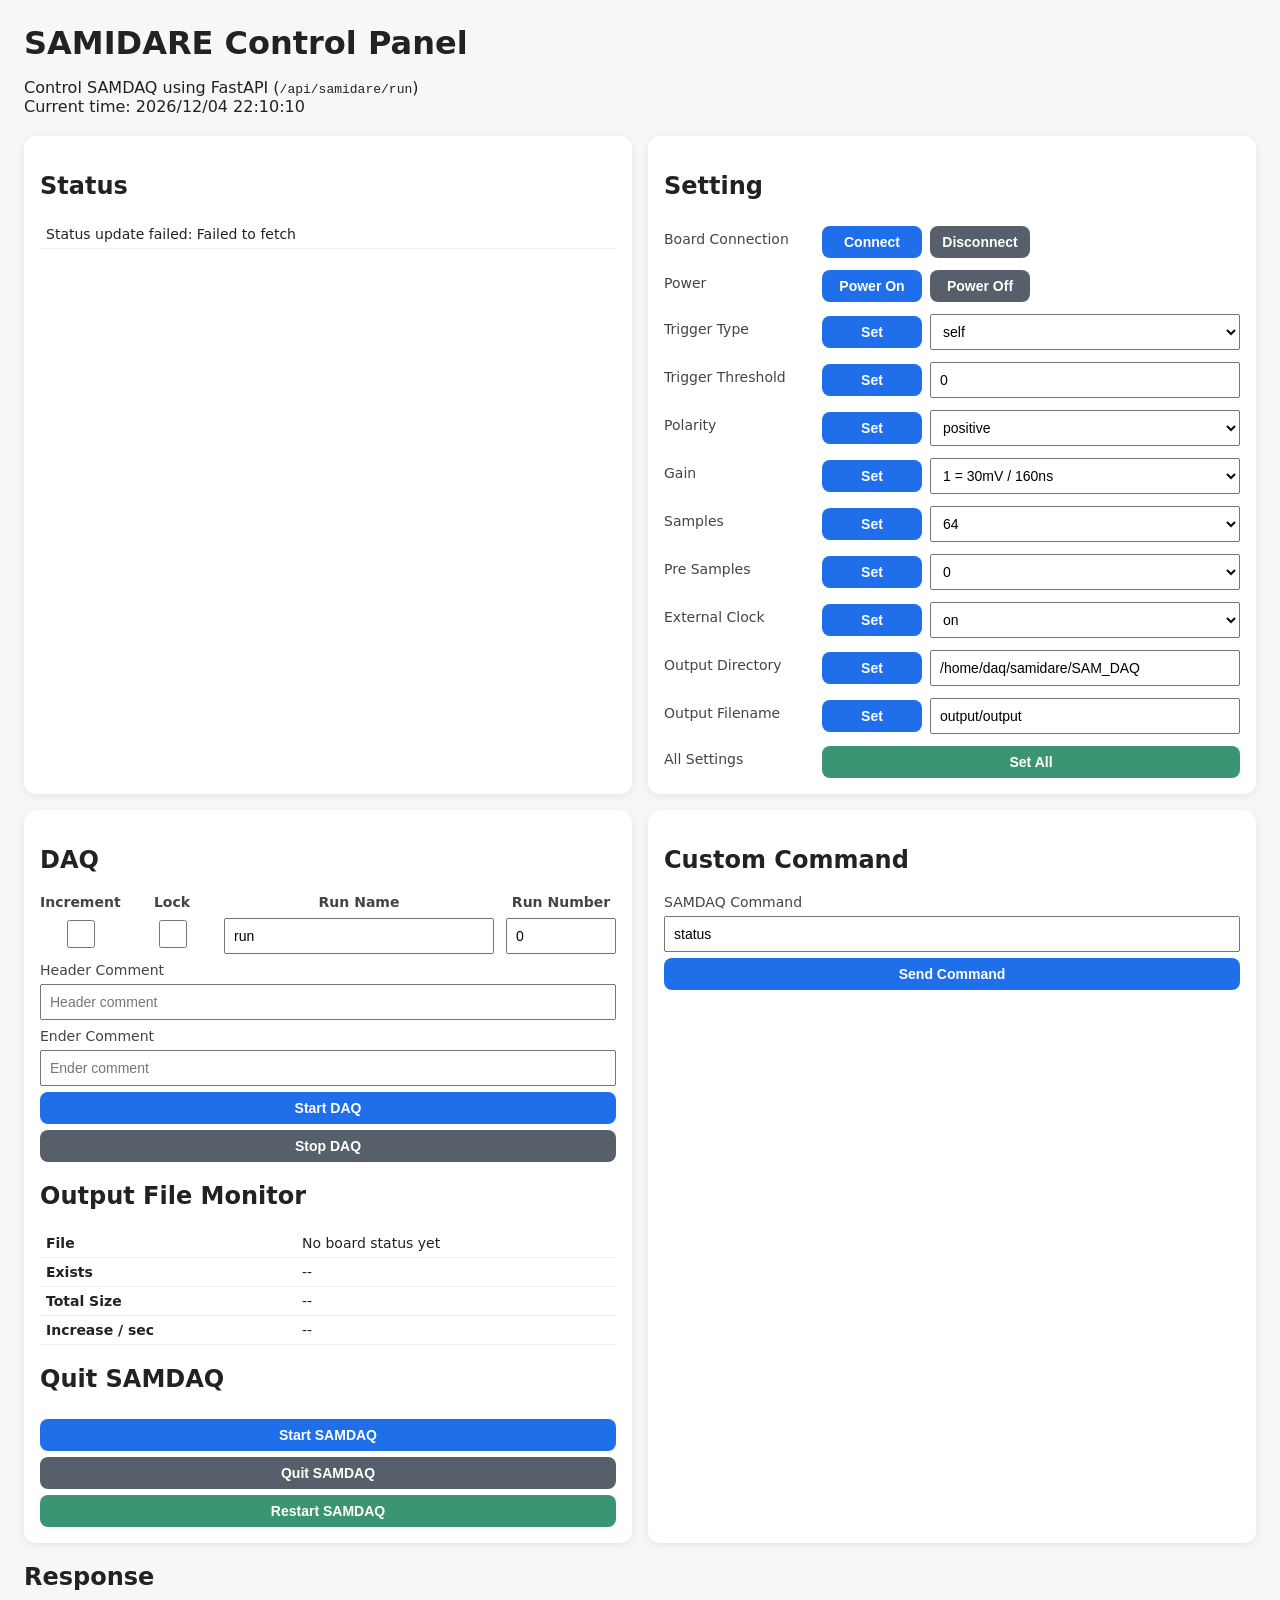
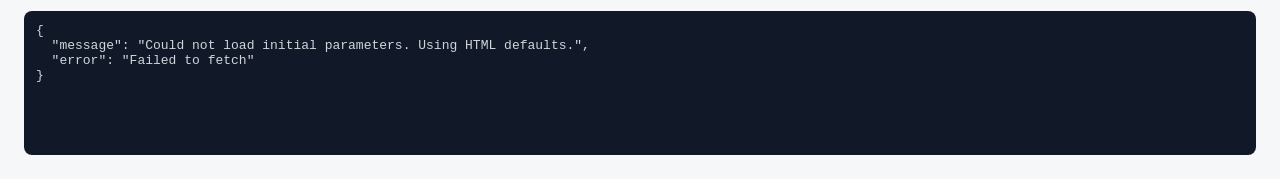
<file: src/samidaq_webui/samidare/Frontend/index.html>
<!doctype html>
<html lang="ja">
<head>
  <meta charset="utf-8" />
  <title>SAMIDARE Control Panel</title>
  <link rel="stylesheet" href="assets/index.css" />
</head>

<body>
  <h1>SAMIDARE Control Panel</h1>
  <p>
    Control SAMDAQ using FastAPI (<code>/api/samidare/run</code>)
    <br />
    Current time: <span id="currentTime">--</span>
  </p>

  <div class="grid">
    <div class="card wide-card">
      <h2>Status</h2>
      <table class="status-table">
        <tbody id="statusTable">
          <tr><td colspan="2">Loading status...</td></tr>
        </tbody>
      </table>
    </div>


  <div class="card wide-card">
    
    <h2>Setting</h2>

    <div class="form-row">
      <label>Board Connection</label>
      <button onclick="runFunction('connect_board')">Connect</button>
      <button class="secondary" onclick="runFunction('disconnect_board')">Disconnect</button>
    </div>
    
    <div class="form-row">
      <label>Power</label>
      <button onclick="runFunction('power_on')">Power On</button>
      <button class="secondary" onclick="runFunction('power_off')">Power Off</button>
    </div>

    <div class="form-row">
      <label>Trigger Type</label>
      <button onclick="setTriggerType()">Set</button>
      <select id="triggerType">
        <option value="self">self</option>
        <option value="external">external</option>
        <option value="1khz">1kHz</option>
        <option value="1mhz">1MHz</option>
      </select>
    </div>

    <div class="form-row">
      <label>Trigger Threshold</label>
      <button onclick="setTriggerThreshold()">Set</button>
      <input id="triggerThreshold" type="number" min="0" max="1023" value="0" />
    </div>

    <div class="form-row">
      <label>Polarity</label>
      <button onclick="setPolarity()">Set</button>
      <select id="polarity">
        <option value="positive">positive</option>
        <option value="negative">negative</option>
      </select>

    </div>

    <div class="form-row">
      <label>Gain</label>
      <button onclick="setGain()">Set</button>
      <select id="gain">
        <option value="1">1 = 30mV / 160ns</option>
        <option value="2">2 = 20mV / 160ns</option>
        <option value="3">3 = 4mV / 300ns</option>
      </select>
    </div>


    <div class="form-row">
      <label>Samples</label>
      <button onclick="setSamples()">Set</button>
      <select id="samples">
        <option value="16">16</option>
        <option value="32">32</option>
        <option value="64" selected>64</option>
        <option value="128">128</option>
      </select>
    </div>

    <div class="form-row">
      <label>Pre Samples</label>
      <button onclick="setPreSamples()">Set</button>
      <select id="preSamples">
        <option value="0">0</option>
        <option value="4">4</option>
        <option value="8">8</option>
        <option value="16">16</option>
      </select>
    </div>

    <div class="form-row">
      <label>External Clock</label>
      <button onclick="setExternalClk()">Set</button>
      <select id="externalClk">
        <option value="true">on</option>
        <option value="false">off</option>
      </select>
    </div>
  
    <div class="form-row">
      <label>Output Directory</label>
      <button onclick="setOutputDir()">Set</button>
      <input id="outputDir" type="text" value="/home/daq/samidare/SAM_DAQ" />
    </div>

    <div class="form-row">
      <label>Output Filename</label>
      <button onclick="setOutputFile()">Set</button>
      <input id="outputFile" type="text" value="output/output" />
    </div>


    <div class="form-row-all">
      <label>All Settings</label>
      <button class="note" onclick="setAll()">Set All</button>
    </div>
    
  </div>


    <div class="card wide-card">
      <h2>DAQ</h2>

      <div class="data-name-table">
        <label for="dataNameIncrementMode">Increment</label>
        <label for="lockRunNameNumber">Lock</label>
        <label for="runName">Run Name</label>
        <label for="runNumber">Run Number</label>
        

        <input
          id="dataNameIncrementMode"
          type="checkbox"
          onchange="updateDataNameStateFromPage()"
        />

        <input
          id="lockRunNameNumber"
          type="checkbox"
          onchange="updateRunNameNumberLock()"
        />

        <input
          id="runName"
          type="text"
          value="run"
          onchange="updateDataNameStateFromPage()"
        />

        <input
          id="runNumber"
          type="number"
          value="0"
          min="0"
          onchange="updateDataNameStateFromPage()"
        />
      </div>

      <label>Header Comment</label>
      <input
        id="headerComment"
        type="text"
        placeholder="Header comment"
      />

      <label>Ender Comment</label>
      <input
        id="enderComment"
        type="text"
        placeholder="Ender comment"
      />

      <button onclick="startDaq()">Start DAQ</button>
      <button class="secondary" onclick="stopDaq()">Stop DAQ</button>


      <h2>Output File Monitor</h2>
        <table class="status-table">
          <tbody>
            <tr>
              <th>File</th>
              <td id="fileMonitorPath">No status yet</td>
            </tr>
            <tr>
              <th>Exists</th>
              <td id="fileMonitorExists">--</td>
            </tr>
            <tr>
              <th>Total Size</th>
              <td id="fileMonitorSize">--</td>
            </tr>
            <tr>
              <th>Increase / sec</th>
              <td id="fileMonitorIncrease">--</td>
            </tr>
          </tbody>
        </table>

      <h2>Quit SAMDAQ</h2>
      <button onclick="startSAMDaq()">Start SAMDAQ</button>
      <button class="secondary" onclick="runFunction('quit_daq')">Quit SAMDAQ</button>
      <button class="note" onclick="restartSAMDaq()">Restart SAMDAQ</button>
      
    </div>


    <div class="card wide-card">
      <h2>Custom Command</h2>

      <label>SAMDAQ Command</label>
      <input
        id="customCommand"
        type="text"
        value="status"
        placeholder="e.g. status, ping, read 0x00"
      />

      <button onclick="sendCustomCommand()">Send Command</button>
    </div>

  </div>

  <h2>Response</h2>
  <pre id="response">No response yet</pre>

  <script src="assets/index.js"></script>
  
</body>
</html>
</file>
<file: src/samidaq_webui/samidare/Frontend/assets/index.css>
body {
  font-family: system-ui, sans-serif;
  margin: 24px;
  background: #f6f7f9;
  color: #222;
}

h1 {
  margin-bottom: 8px;
}

.grid {
  display: grid;
  grid-template-columns: repeat(auto-fit, minmax(260px, 1fr));
  gap: 16px;
  margin-top: 20px;
}

.card {
  background: white;
  border-radius: 12px;
  padding: 16px;
  box-shadow: 0 2px 8px rgba(0, 0, 0, 0.08);
}

.wide-card {
  grid-column: span 2;
}

@media (max-width: 640px) {
  .wide-card {
    grid-column: span 1;
  }
}

label {
  display: block;
  margin-top: 8px;
  font-size: 14px;
  color: #444;
}

input,
select,
button {
  width: 100%;
  box-sizing: border-box;
  margin-top: 6px;
  padding: 8px;
  font-size: 14px;
}

button {
  cursor: pointer;
  border: none;
  border-radius: 8px;
  background: #1f6feb;
  color: white;
  font-weight: 600;
}

button.secondary {
  background: #57606a;
}

button.danger {
  background: #cf222e;
}

button.note {
  background: #3c9572;
}

pre {
  background: #111827;
  color: #d1d5db;
  padding: 12px;
  border-radius: 8px;
  overflow-x: auto;
  min-height: 120px;
}

.status-table {
  width: 100%;
  border-collapse: collapse;
  margin-top: 8px;
}

.status-table th,
.status-table td {
  text-align: left;
  border-bottom: 1px solid #eee;
  padding: 6px;
  font-size: 14px;
}

.ok {
  color: green;
  font-weight: bold;
}

.bad {
  color: red;
  font-weight: bold;
}

.form-row {
  display: flex;
  gap: 8px;
  align-items: center;
  margin-top: 6px;
}

.form-row label {
  width: auto;
  min-width: 150px;
  margin-top: 0;
}

.form-row select,
.form-row input {
  flex: 1;
  width: auto;
}

.form-row button {
  width: auto;
  min-width: 100px;
}

.form-row input[type="checkbox"] {
  flex: 0 0 auto;
  width: 24px;
  height: 24px;
  margin-top: 0;
  cursor: pointer;
}

@media (max-width: 640px) {
  .form-row label {
    width: 100%;
  }

  .form-row {
    flex-direction: column;
    align-items: stretch;
  }

  .form-row button {
    width: 100%;
  }
}

.form-row-all {
  display: flex;
  gap: 8px;
  align-items: center;
  margin-top: 6px;
}

.form-row-all label {
  width: auto;
  min-width: 150px;
  margin-top: 0;
}

.data-name-table {
  display: grid;
  grid-template-columns: 80px 80px 1fr 110px;
  gap: 8px 12px;
  align-items: center;
  margin-top: 8px;
}

.data-name-table label {
  margin-top: 0;
  font-size: 14px;
  color: #444;
  font-weight: 600;
  text-align: center;
}

.data-name-table input[type="text"],
.data-name-table input[type="number"] {
  width: 100%;
  margin-top: 0;
}

.data-name-table input[type="checkbox"] {
  width: 28px;
  height: 28px;
  margin-top: 0;
  cursor: pointer;
  justify-self: center;
}

.data-name-table input[readonly] {
  background: #f0f0f0;
  color: #666;
}

@media (max-width: 640px) {
  .data-name-table {
    grid-template-columns: 1fr;
  }

  .data-name-table label {
    text-align: left;
  }

  .data-name-table input[type="checkbox"] {
    justify-self: start;
  }
}
</file>
